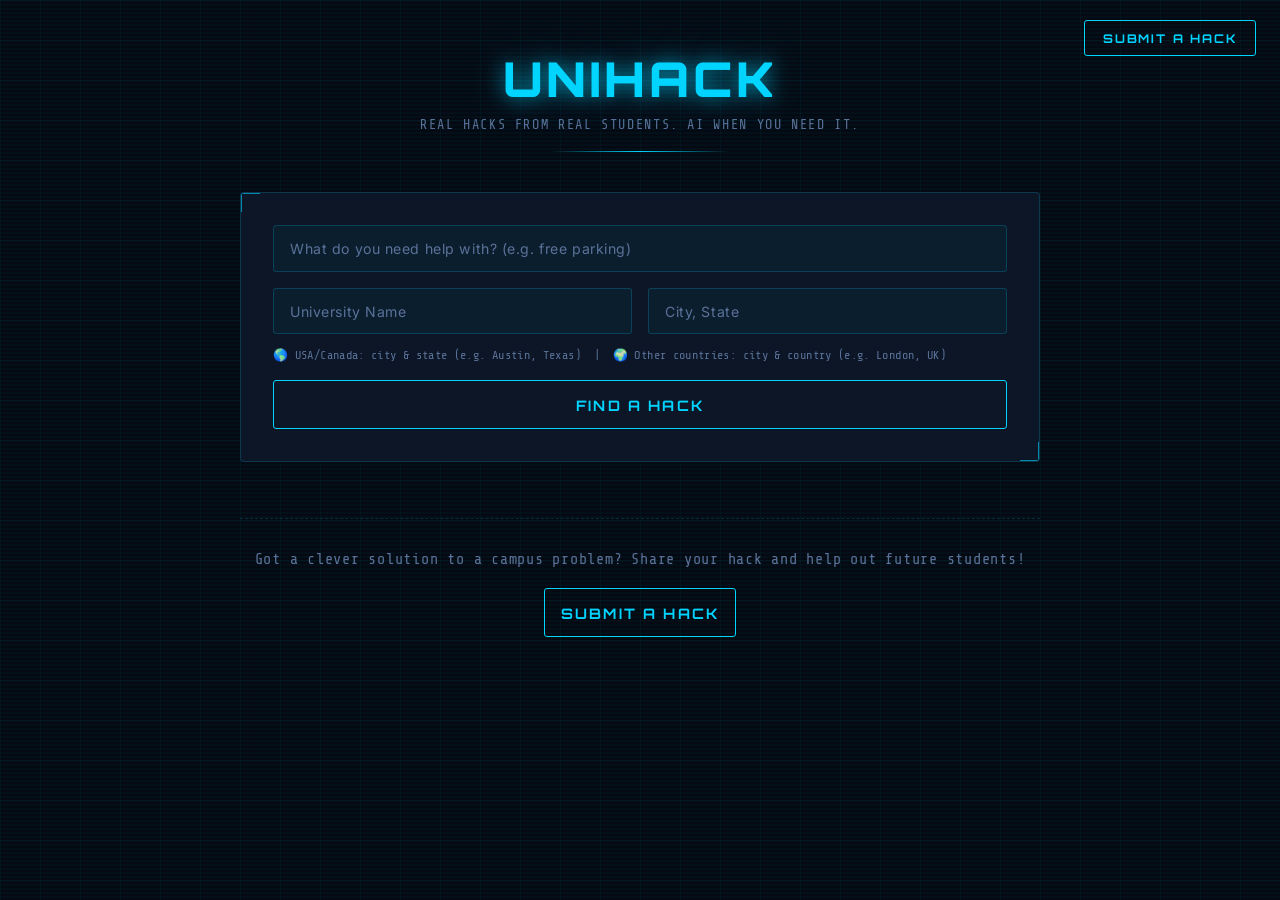
<file: uni_hack_frontend/index.html>
<!DOCTYPE html>
<html lang="en">
<head>
    <meta charset="UTF-8">
    <meta name="viewport" content="width=device-width, initial-scale=1.0">
    <title>UniHack | Student Knowledge Base</title>
    <link rel="stylesheet" href="style.css">
</head>
<body>
    <button id="nav-submit-btn" class="corner-btn secondary-btn" onclick="window.location.href='submit.html'">
        <span>Submit a Hack</span>
    </button>

    <div class="container">
        <header>
            <h1 data-text="UniHack">UniHack</h1>
            <p>Real hacks from real students. AI when you need it.</p>
        </header>

        <main>
            <div class="search-box">
                <input type="text" id="problem" placeholder="What do you need help with? (e.g. free parking)" required>
                <div class="context-inputs">
                    <input type="text" id="university" placeholder="University Name" required>
                    <input type="text" id="location" placeholder="City, State" required>
                </div>
                <small class="location-hint">🌎 USA/Canada: city &amp; state (e.g. Austin, Texas) &nbsp;|&nbsp; 🌍 Other countries: city &amp; country (e.g. London, UK)</small>
                <button id="search-btn"><span>Find a Hack</span></button>
            </div>

            <div id="loading" class="hidden">
                <p>Scanning the network...</p>
            </div>

            <div id="results-area" class="hidden">
                <h2 id="result-title">// Results</h2>
                <div id="result-content"></div>
            </div>
        </main>
        <div class="footer-cta">
            <p>Got a clever solution to a campus problem? Share your hack and help out future students!</p>
            <button class="secondary-btn" onclick="window.location.href='submit.html'">
                <span>Submit a Hack</span>
            </button>
        </div>
    </div>

    <script src="app.js"></script>
</body>
</html>
</file>
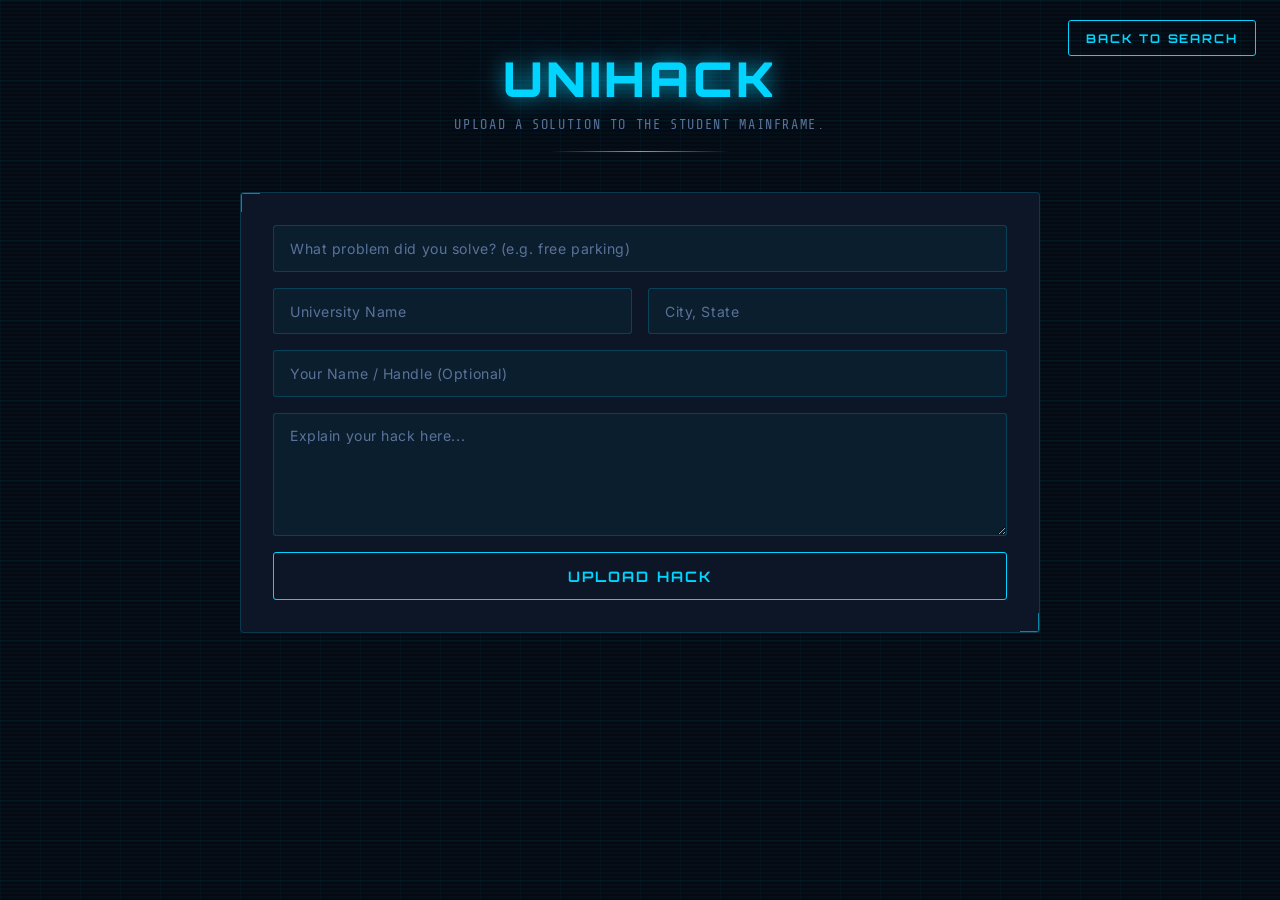
<file: uni_hack_frontend/submit.html>
<!DOCTYPE html>
<html lang="en">
<head>
    <meta charset="UTF-8">
    <meta name="viewport" content="width=device-width, initial-scale=1.0">
    <title>UniHack | Upload Hack</title>
    <link rel="stylesheet" href="style.css">
</head>
<body>
    <button class="corner-btn secondary-btn" onclick="window.location.href='index.html'">
        <span>Back to Search</span>
    </button>

    <div class="container">
        <header>
            <h1 data-text="UniHack">UniHack</h1>
            <p>Upload a solution to the student mainframe.</p>
        </header>

        <main>
            <div class="search-box">
                <input type="text" id="sub-problem" placeholder="What problem did you solve? (e.g. free parking)" required>
                <div class="context-inputs">
                    <input type="text" id="sub-university" placeholder="University Name" required>
                    <input type="text" id="sub-location" placeholder="City, State" required>
                </div>
                <input type="text" id="sub-author" placeholder="Your Name / Handle (Optional)">
                <textarea id="sub-solution" placeholder="Explain your hack here..." rows="5" required></textarea>
                <button id="submit-hack-btn"><span>Upload Hack</span></button>
            </div>

            <div id="sys-message" class="sys-message hidden"></div>
        </main>
        
    </div>

    <script src="submit.js"></script>
</body>
</html>
</file>
<file: uni_hack_frontend/style.css>
@import url('https://fonts.googleapis.com/css2?family=Orbitron:wght@400;700;900&family=Share+Tech+Mono&family=Inter:wght@300;400;500;600&display=swap');

:root {
    --bg-color: #050a12;
    --bg-secondary: #090f1c;
    --text-main: #c8d8f0;
    --text-muted: #5a7299;
    --primary: #00d4ff;
    --primary-dim: #0099bb;
    --primary-glow: rgba(0, 212, 255, 0.15);
    --card-bg: #0c1626;
    --card-border: rgba(0, 212, 255, 0.18);
    --student-accent: #00ff9d;
    --student-dim: rgba(0, 255, 157, 0.12);
    --ai-accent: #b14fff;
    --ai-dim: rgba(177, 79, 255, 0.12);
    --grid-color: rgba(0, 212, 255, 0.04);
    --scan-color: rgba(0, 212, 255, 0.03);
}

*, *::before, *::after {
    box-sizing: border-box;
    margin: 0;
    padding: 0;
}

body {
    font-family: 'Inter', sans-serif;
    background-color: var(--bg-color);
    color: var(--text-main);
    display: flex;
    justify-content: center;
    padding: 2rem 1.5rem 4rem;
    min-height: 100vh;
    position: relative;
    overflow-x: hidden;
}

/* Grid background */
body::before {
    content: '';
    position: fixed;
    inset: 0;
    background-image:
        linear-gradient(var(--grid-color) 1px, transparent 1px),
        linear-gradient(90deg, var(--grid-color) 1px, transparent 1px);
    background-size: 40px 40px;
    pointer-events: none;
    z-index: 0;
}

/* Scanline effect */
body::after {
    content: '';
    position: fixed;
    inset: 0;
    background: repeating-linear-gradient(
        0deg,
        transparent,
        transparent 2px,
        var(--scan-color) 2px,
        var(--scan-color) 4px
    );
    pointer-events: none;
    z-index: 0;
    animation: scanlines 8s linear infinite;
}

@keyframes scanlines {
    0% { background-position: 0 0; }
    100% { background-position: 0 100px; }
}

.container {
    max-width: 800px;
    width: 100%;
    position: relative;
    z-index: 1;
}

/* ── HEADER ── */
header {
    text-align: center;
    margin-bottom: 2.5rem;
    padding-top: 1rem;
}

header h1 {
    font-family: 'Orbitron', monospace;
    font-size: 3rem;
    font-weight: 900;
    letter-spacing: 0.08em;
    text-transform: uppercase;
    color: var(--primary);
    text-shadow:
        0 0 20px rgba(0, 212, 255, 0.7),
        0 0 60px rgba(0, 212, 255, 0.25);
    margin-bottom: 0.5rem;
    position: relative;
}

header h1::after {
    content: attr(data-text);
    position: absolute;
    left: 50%;
    transform: translateX(-50%);
    top: 0;
    color: var(--primary);
    opacity: 0.04;
    clip-path: inset(60% 0 0 0);
    filter: blur(1px);
    pointer-events: none;
}

header p {
    font-family: 'Share Tech Mono', monospace;
    font-size: 0.85rem;
    color: var(--text-muted);
    letter-spacing: 0.12em;
    text-transform: uppercase;
}

/* Animated underline bar */
header::after {
    content: '';
    display: block;
    width: 180px;
    height: 1px;
    background: linear-gradient(90deg, transparent, var(--primary), transparent);
    margin: 1.2rem auto 0;
    animation: pulse-bar 3s ease-in-out infinite;
}

@keyframes pulse-bar {
    0%, 100% { opacity: 0.4; width: 120px; }
    50% { opacity: 1; width: 220px; }
}

/* ── SEARCH BOX ── */
.search-box {
    background: var(--card-bg);
    padding: 2rem;
    border-radius: 4px;
    border: 1px solid var(--card-border);
    display: flex;
    flex-direction: column;
    gap: 1rem;
    position: relative;
    overflow: hidden;
}

/* Corner brackets */
.search-box::before,
.search-box::after {
    content: '';
    position: absolute;
    width: 20px;
    height: 20px;
    border-color: var(--primary);
    border-style: solid;
    opacity: 0.6;
}

.search-box::before {
    top: -1px;
    left: -1px;
    border-width: 2px 0 0 2px;
}

.search-box::after {
    bottom: -1px;
    right: -1px;
    border-width: 0 2px 2px 0;
}

/* ── INPUTS ── */
input {
    padding: 0.8rem 1rem;
    font-size: 0.95rem;
    font-family: 'Inter', sans-serif;
    background: rgba(0, 212, 255, 0.04);
    border: 1px solid rgba(0, 212, 255, 0.2);
    border-radius: 3px;
    color: var(--text-main);
    width: 100%;
    transition: border-color 0.2s, box-shadow 0.2s, background 0.2s;
    outline: none;
    letter-spacing: 0.02em;
}

input::placeholder {
    color: var(--text-muted);
    font-size: 0.88rem;
    letter-spacing: 0.04em;
}

input:focus {
    border-color: var(--primary);
    background: rgba(0, 212, 255, 0.07);
    box-shadow: 0 0 0 3px rgba(0, 212, 255, 0.08), inset 0 0 12px rgba(0, 212, 255, 0.04);
}

.context-inputs {
    display: flex;
    gap: 1rem;
}

/* ── BUTTON ── */
button {
    background: transparent;
    color: var(--primary);
    border: 1px solid var(--primary);
    padding: 0.9rem 1rem;
    font-size: 0.9rem;
    font-family: 'Orbitron', monospace;
    font-weight: 700;
    letter-spacing: 0.15em;
    text-transform: uppercase;
    border-radius: 3px;
    cursor: pointer;
    position: relative;
    overflow: hidden;
    transition: color 0.2s, box-shadow 0.2s;
}

button::before {
    content: '';
    position: absolute;
    inset: 0;
    background: var(--primary);
    transform: translateX(-100%);
    transition: transform 0.25s ease;
    z-index: 0;
}

button span {
    position: relative;
    z-index: 1;
}

button:hover::before {
    transform: translateX(0);
}

button:hover {
    color: #050a12;
    box-shadow: 0 0 20px rgba(0, 212, 255, 0.4);
}

button:active {
    transform: scale(0.98);
}

/* ── LOADING ── */
#loading {
    text-align: center;
    padding: 2.5rem;
    margin-top: 2rem;
}

#loading p {
    font-family: 'Share Tech Mono', monospace;
    font-size: 0.9rem;
    color: var(--primary);
    letter-spacing: 0.1em;
    animation: blink 1.2s step-end infinite;
}

@keyframes blink {
    0%, 100% { opacity: 1; }
    50% { opacity: 0.25; }
}

.hidden {
    display: none !important;
}

/* ── RESULTS ── */
#results-area {
    margin-top: 2rem;
}

#result-title {
    font-family: 'Orbitron', monospace;
    font-size: 0.75rem;
    font-weight: 400;
    letter-spacing: 0.25em;
    text-transform: uppercase;
    color: var(--text-muted);
    margin-bottom: 1rem;
    border-bottom: 1px solid rgba(0, 212, 255, 0.08);
    padding-bottom: 0.75rem;
}

.result-card {
    background: var(--card-bg);
    padding: 1.5rem 1.75rem;
    border-radius: 4px;
    border: 1px solid var(--card-border);
    border-left: 3px solid var(--primary);
    margin-bottom: 1rem;
    white-space: pre-wrap;
    font-size: 0.93rem;
    line-height: 1.75;
    position: relative;
    transition: border-color 0.2s, box-shadow 0.2s;
    animation: card-in 0.3s ease both;
}

@keyframes card-in {
    from { opacity: 0; transform: translateY(10px); }
    to { opacity: 1; transform: translateY(0); }
}

.result-card:hover {
    box-shadow: 0 0 20px rgba(0, 212, 255, 0.07);
}

/* Type label */
.result-card::before {
    content: attr(data-type);
    display: block;
    font-family: 'Share Tech Mono', monospace;
    font-size: 0.7rem;
    letter-spacing: 0.2em;
    text-transform: uppercase;
    margin-bottom: 0.75rem;
    opacity: 0.7;
}

.student-card {
    border-left-color: var(--student-accent);
    background: linear-gradient(135deg, var(--card-bg) 80%, rgba(0, 255, 157, 0.03));
}

.student-card::before {
    content: '// student tip';
    color: var(--student-accent);
}

.student-card:hover {
    box-shadow: 0 0 20px rgba(0, 255, 157, 0.07);
}

.ai-card {
    border-left-color: var(--ai-accent);
    background: linear-gradient(135deg, var(--card-bg) 80%, rgba(177, 79, 255, 0.03));
}

.ai-card::before {
    content: '// ai analysis';
    color: var(--ai-accent);
}

.ai-card:hover {
    box-shadow: 0 0 20px rgba(177, 79, 255, 0.07);
}

/* ── RESPONSIVE ── */
@media (max-width: 580px) {
    .context-inputs {
        flex-direction: column;
    }

    header h1 {
        font-size: 2rem;
    }

    .search-box {
        padding: 1.5rem;
    }
}

/* ── CORNER SUBMIT BUTTON ── */
.corner-btn {
    position: fixed;
    top: 1.25rem;
    right: 1.5rem;
    z-index: 100;
    padding: 0.6rem 1.1rem;
    font-size: 0.75rem;
}

@media (max-width: 580px) {
    .corner-btn {
        top: 0.75rem;
        right: 0.75rem;
        padding: 0.5rem 0.8rem;
        font-size: 0.7rem;
    }
}
/* ── TEXTAREA ── */
textarea {
    padding: 0.8rem 1rem;
    font-size: 0.95rem;
    font-family: 'Inter', sans-serif;
    background: rgba(0, 212, 255, 0.04) !important;
    border: 1px solid rgba(0, 212, 255, 0.2);
    border-radius: 3px;
    color: var(--text-main) !important;
    width: 100%;
    transition: border-color 0.2s, box-shadow 0.2s, background 0.2s;
    outline: none;
    letter-spacing: 0.02em;
    resize: vertical;
    -webkit-appearance: none;
    appearance: none;
}
 
textarea::placeholder {
    color: var(--text-muted);
    font-size: 0.88rem;
    letter-spacing: 0.04em;
}
 
textarea:focus {
    border-color: var(--primary);
    background: rgba(0, 212, 255, 0.07) !important;
    box-shadow: 0 0 0 3px rgba(0, 212, 255, 0.08), inset 0 0 12px rgba(0, 212, 255, 0.04);
}
/* ── FEEDBACK BUTTONS ── */
.feedback-container {
    margin-top: 1.5rem;
    padding-top: 1rem;
    border-top: 1px dashed var(--card-border);
    display: flex;
    align-items: center;
    gap: 1rem;
    font-family: 'Share Tech Mono', monospace;
    font-size: 0.8rem;
    color: var(--text-muted);
}

.feedback-btn {
    background: transparent;
    border: 1px solid var(--text-muted);
    color: var(--text-muted);
    padding: 0.3rem 0.8rem;
    font-size: 0.75rem;
    letter-spacing: 0.1em;
    text-transform: uppercase;
    transition: all 0.2s;
}

.feedback-btn:hover {
    color: var(--primary);
    border-color: var(--primary);
    box-shadow: none;
}

.feedback-btn:hover::before {
    display: none; /* overrides the main button hover effect */
}

.feedback-btn.active-yes {
    background: rgba(0, 255, 157, 0.1);
    color: var(--student-accent);
    border-color: var(--student-accent);
}

.feedback-btn.active-no {
    background: rgba(255, 79, 79, 0.1);
    color: #ff4f4f;
    border-color: #ff4f4f;
}
/* ── FOOTER CALL TO ACTION ── */
.footer-cta {
    margin-top: 3.5rem;
    text-align: center;
    padding-top: 2rem;
    border-top: 1px dashed var(--card-border);
    animation: card-in 0.5s ease both;
}

.footer-cta p {
    color: var(--text-muted);
    font-family: 'Share Tech Mono', monospace;
    font-size: 0.95rem;
    margin-bottom: 1.25rem;
    letter-spacing: 0.05em;
}
/* ── LOCATION HINT ── */
.location-hint {
    display: block;
    font-family: 'Share Tech Mono', monospace;
    font-size: 0.75rem;
    color: var(--text-muted);
    letter-spacing: 0.03em;
    line-height: 1.5;
    margin-top: -0.25rem;
}
</file>
